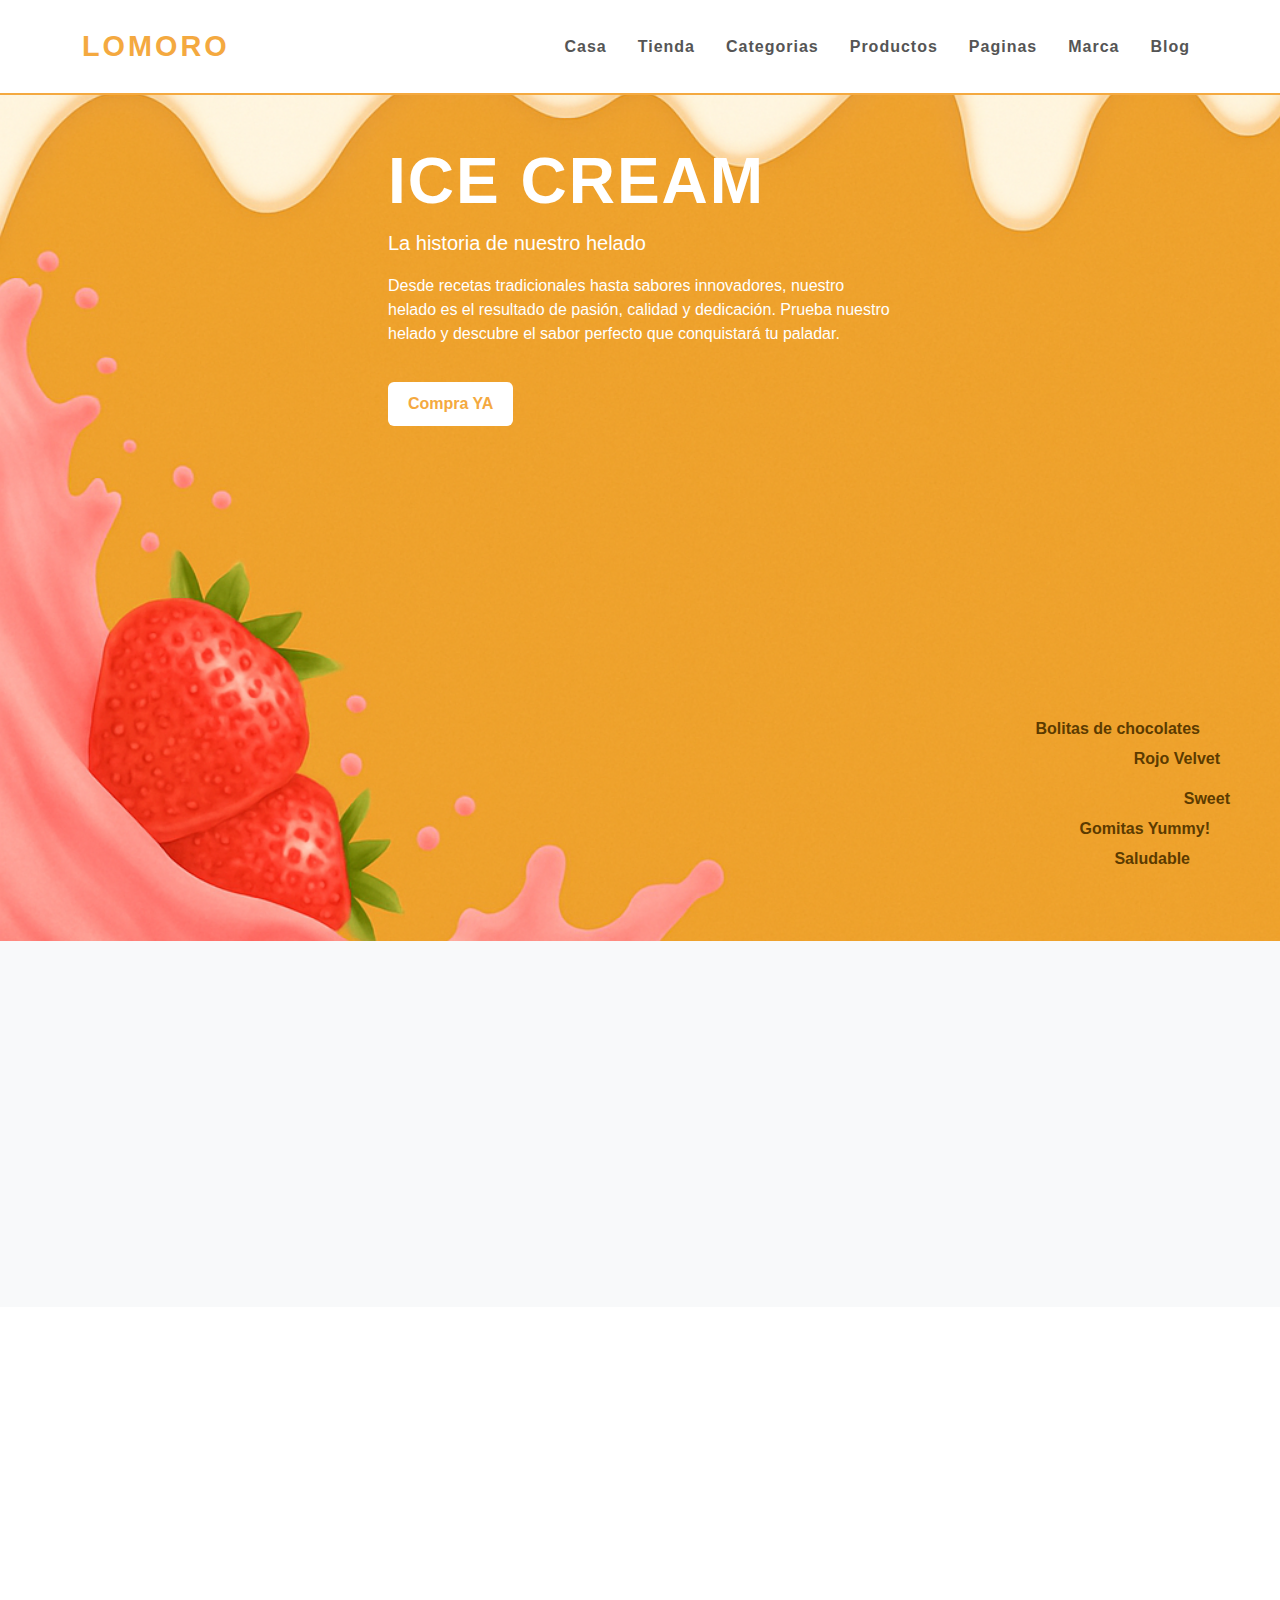
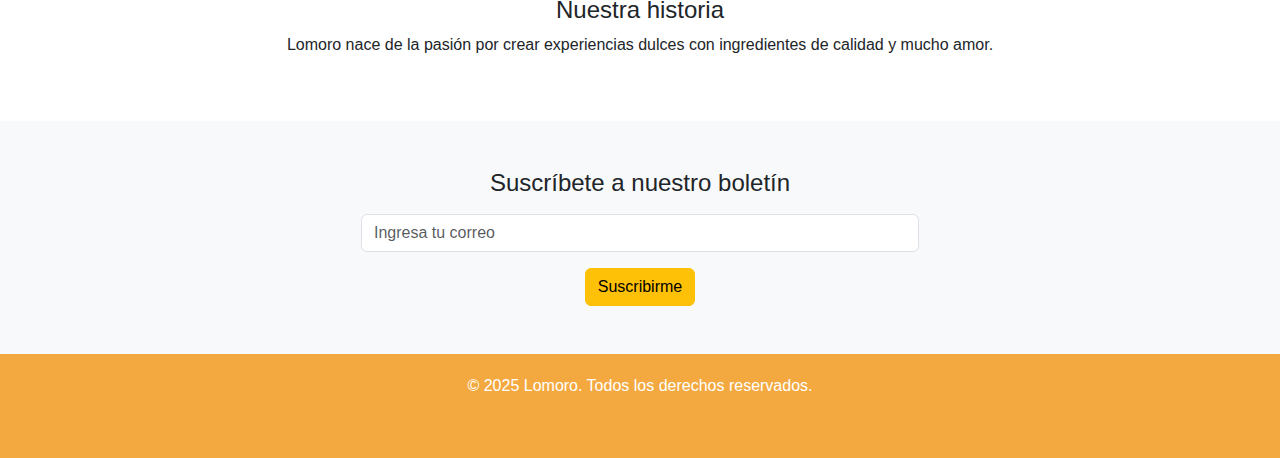
<file: index.html>
<!DOCTYPE html>
<html lang="es">
<head>
  <meta charset="UTF-8">
  <meta name="viewport" content="width=device-width, initial-scale=1">
  <title>Lomoro</title>
  <link href="https://cdn.jsdelivr.net/npm/bootstrap@5.3.3/dist/css/bootstrap.min.css" rel="stylesheet">
  <link href="https://unpkg.com/aos@2.3.1/dist/aos.css" rel="stylesheet">
  <style>
    body {
      margin: 0;
      font-family: 'Segoe UI', sans-serif;
    }

    .hero {
      min-height: 94vh;
      background-image: url('Fondo.png');
      background-size: cover;
      background-position: center;
      background-repeat: no-repeat;
      position: relative;
      color: white;
      overflow: hidden;
    }

    .hero-content {
      padding: 3rem;
      text-align: left;
      max-width: 600px;
    }

    .hero h1 {
      font-size: 4rem;
      font-weight: bold;
      letter-spacing: 2px;
    }

    .tag {
      position: absolute;
      color: #5c3b00;
      font-weight: bold;
      font-size: 1rem;
    }

    .tag1 { right: 80px; bottom: 200px; }
    .tag2 { right: 60px; bottom: 170px; }
    .tag3 { right: 50px; bottom: 130px; }
    .tag4 { right: 70px; bottom: 100px; }
    .tag5 { right: 90px; bottom: 70px; }

    .btn-order {
      background-color: white;
      color: #f4a940;
      font-weight: bold;
      border: none;
      padding: 10px 20px;
      margin-top: 20px;
    }

    .btn-order:hover {
      background-color: #fff3e0;
    }

    .navbar {
      padding: 1.25rem 1rem;
      font-weight: 600;
      letter-spacing: 1px;
      border-bottom: 2px solid #f4a940;
      background-color: #fff;
      box-shadow: 0 2px 5px rgba(0,0,0,0.05);
    }

    .navbar-brand {
      font-size: 1.8rem;
      color: #f4a940;
      letter-spacing: 3px;
      font-weight: 900;
    }

    .navbar-nav .nav-link {
      color: #555;
      margin-left: 15px;
      font-size: 1rem;
      transition: color 0.3s ease;
    }

    .navbar-nav .nav-link:hover {
      color: #f4a940;
      text-decoration: underline;
    }

    footer {
      background-color: #f4a940;
      padding: 20px 0;
      color: white;
      text-align: center;
    }
  </style>
</head>
<body>

<nav class="navbar navbar-expand-lg navbar-light bg-white shadow-sm">
  <div class="container">
    <a class="navbar-brand fw-bold" href="#">LOMORO</a>
    <button class="navbar-toggler" type="button" data-bs-toggle="collapse" data-bs-target="#navbarNav">
      <span class="navbar-toggler-icon"></span>
    </button>
    <div class="collapse navbar-collapse justify-content-end" id="navbarNav">
      <ul class="navbar-nav">
        <li class="nav-item"><a class="nav-link" href="#">Casa</a></li>
        <li class="nav-item"><a class="nav-link" href="#">Tienda</a></li>
        <li class="nav-item"><a class="nav-link" href="#">Categorias</a></li>
        <li class="nav-item"><a class="nav-link" href="#">Productos</a></li>
        <li class="nav-item"><a class="nav-link" href="#">Paginas</a></li>
        <li class="nav-item"><a class="nav-link" href="#">Marca</a></li>
        <li class="nav-item"><a class="nav-link" href="#">Blog</a></li>
      </ul>
    </div>
  </div>
</nav>

<div class="hero">
  <div class="container hero-content">
    <h1>ICE CREAM</h1>
    <p class="lead">La historia de nuestro helado</p>
    <p>Desde recetas tradicionales hasta sabores innovadores, nuestro helado es el resultado de pasión, calidad y dedicación. Prueba nuestro helado y descubre el sabor perfecto que conquistará tu paladar.</p>
    <button class="btn btn-order">Compra YA</button>
  </div>
  <div class="tag tag1">Bolitas de chocolates</div>
  <div class="tag tag2">Rojo Velvet</div>
  <div class="tag tag3">Sweet</div>
  <div class="tag tag4">Gomitas Yummy!</div>
  <div class="tag tag5">Saludable</div>
</div>

<section class="bg-light py-5">
  <div class="container text-center">
    <h2 data-aos="fade-up">Nuestros Productos</h2>
    <div class="row mt-4">
      <div class="col-md-4" data-aos="zoom-in">
        <img src="vainilla.png" class="img-fluid rounded mb-2" alt="Vainilla" style="height: 100px;">
        <h6>Helado 1</h6>
        <h5>Clásico Vainilla</h5>
        <p>Sabor cremoso tradicional con un toque moderno.</p>
      </div>
      <div class="col-md-4" data-aos="zoom-in" data-aos-delay="100">
        <img src="fresa.png" class="img-fluid rounded mb-2" alt="Fresa" style="height: 100px;">
        <h6>Helado 2</h6>
        <h5>Fresa Salvaje</h5>
        <p>Hecho con fresas frescas y naturales.</p>
      </div>
      <div class="col-md-4" data-aos="zoom-in" data-aos-delay="200">
        <img src="chocolate.png" class="img-fluid rounded mb-2" alt="Chocolate" style="height: 100px;">
        <h6>Helado 3</h6>
        <h5>Chocolate Intenso</h5>
        <p>Para los verdaderos amantes del cacao.</p>
      </div>
    </div>
  </div>
</section>

<section class="text-center py-5 bg-white">
  <div class="container">
    <h3 data-aos="fade-up">Lo que dicen nuestros clientes</h3>
    <div class="row mt-4">
      <div class="col-md-4" data-aos="fade-right">
        <p>"¡El mejor helado que he probado! Sabor auténtico."</p>
        <strong>- María G.</strong>
      </div>
      <div class="col-md-4" data-aos="fade-up">
        <p>"Me encanta la variedad. Siempre encuentro algo nuevo."</p>
        <strong>- Juan L.</strong>
      </div>
      <div class="col-md-4" data-aos="fade-left">
        <p>"Fresas naturales de verdad, se nota en cada cucharada."</p>
        <strong>- Ana P.</strong>
      </div>
    </div>
  </div>
</section>

<section class="text-center py-5">
  <div class="container">
    <h4>Nuestra historia</h4>
    <p>Lomoro nace de la pasión por crear experiencias dulces con ingredientes de calidad y mucho amor.</p>
  </div>
</section>

<section class="text-center py-5 bg-light">
  <div class="container">
    <h4>Suscríbete a nuestro boletín</h4>
    <input type="email" class="form-control w-50 mx-auto mt-3" placeholder="Ingresa tu correo">
    <button class="btn btn-warning mt-3">Suscribirme</button>
  </div>
</section>

<footer>
  <p>&copy; 2025 Lomoro. Todos los derechos reservados.</p>
  <div>
    <a href="#" class="text-white mx-2"><i class="bi bi-facebook"></i></a>
    <a href="#" class="text-white mx-2"><i class="bi bi-instagram"></i></a>
    <a href="#" class="text-white mx-2"><i class="bi bi-twitter"></i></a>
  </div>
</footer>

<script src="https://cdn.jsdelivr.net/npm/bootstrap@5.3.3/dist/js/bootstrap.bundle.min.js"></script>
<script src="https://unpkg.com/aos@2.3.1/dist/aos.js"></script>
<script>AOS.init();</script>
</body>
</html>
</file>
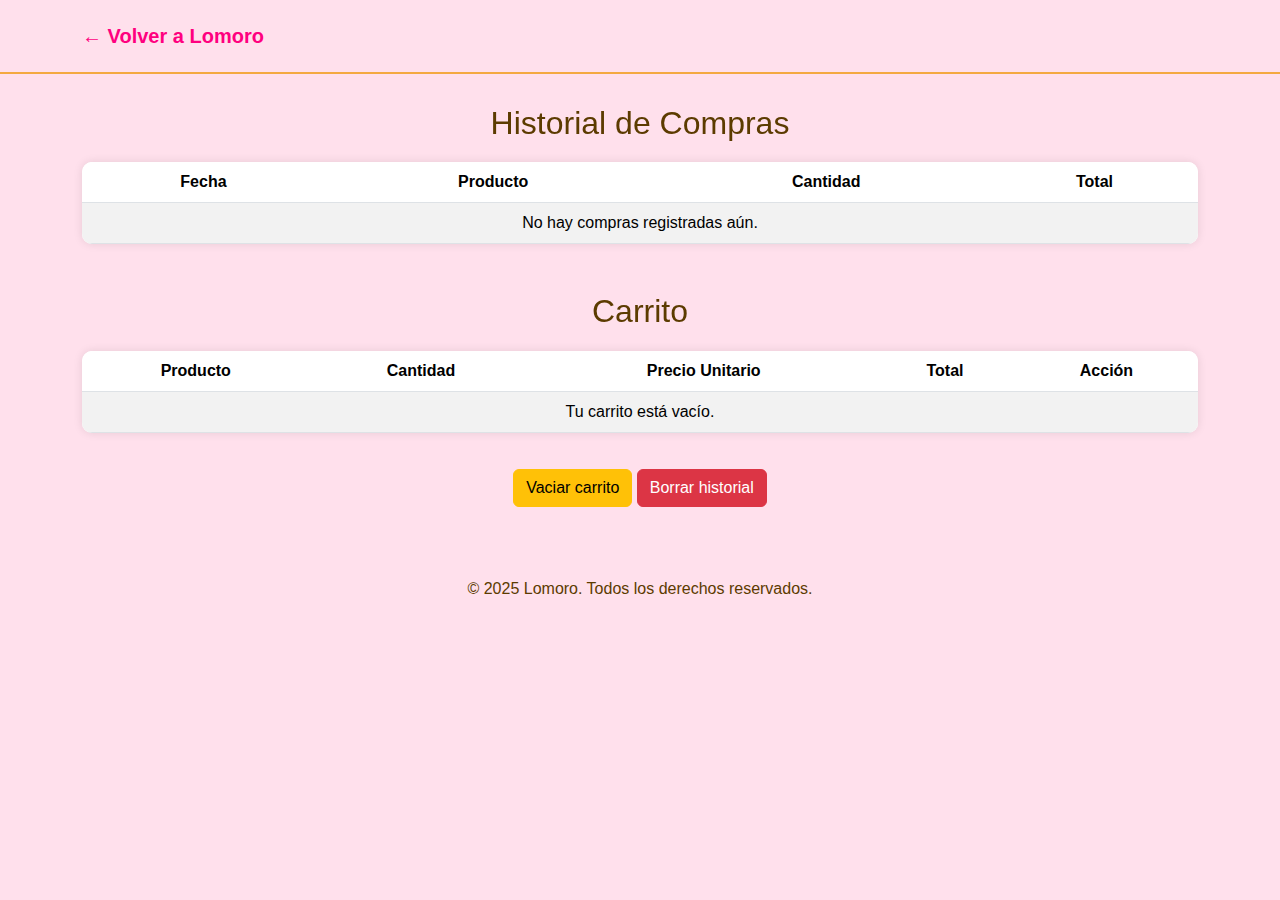
<file: Carrito.html>
<!DOCTYPE html>
<html lang="es">
<head>
  <meta charset="UTF-8" />
  <meta name="viewport" content="width=device-width, initial-scale=1" />
  <title>Historial de Compras - Lomoro</title>
  <link href="https://cdn.jsdelivr.net/npm/bootstrap@5.3.3/dist/css/bootstrap.min.css" rel="stylesheet" />
  <link rel="stylesheet" href="https://unpkg.com/aos@2.3.1/dist/aos.css" />
  <style>
    body {
      background-color: #ffe0ec;
      font-family: 'Segoe UI', sans-serif;
    }

    .navbar {
      padding: 1rem;
      background-color: #ffe0ec;
      border-bottom: 2px solid #f4a940;
    }

    .navbar-brand {
      color: #ff007f;
      font-weight: 900;
    }

    .container h2 {
      margin-top: 30px;
      color: #5c3b00;
    }

    table {
      margin-top: 20px;
      background: white;
      border-radius: 10px;
      overflow: hidden;
      box-shadow: 0 0 10px rgba(0,0,0,0.1);
    }

    th {
      background-color: #f4a940;
      color: #5c3b00;
    }

    td, th {
      text-align: center;
      vertical-align: middle;
    }

    footer {
      margin-top: 50px;
      padding: 20px;
      background-color: #ffe0ec;
      color: #5c3b00;
      text-align: center;
    }

    #btn-limpiar, #btn-vaciar-carrito {
      margin-top: 20px;
    }
  </style>
</head>
<body>
  <nav class="navbar navbar-light">
    <div class="container">
      <a class="navbar-brand" href="index.html">← Volver a Lomoro</a>
    </div>
  </nav>

  <div class="container">
    <h2 class="text-center" data-aos="fade-up">Historial de Compras</h2>

    <table class="table table-striped table-hover" data-aos="fade-up" data-aos-delay="200">
      <thead>
        <tr>
          <th>Fecha</th>
          <th>Producto</th>
          <th>Cantidad</th>
          <th>Total</th>
        </tr>
      </thead>
      <tbody id="tablaHistorial"></tbody>
    </table>

    <h2 class="text-center mt-5" data-aos="fade-up">Carrito</h2>

    <table class="table table-striped table-hover" data-aos="fade-up" data-aos-delay="200">
      <thead>
        <tr>
          <th>Producto</th>
          <th>Cantidad</th>
          <th>Precio Unitario</th>
          <th>Total</th>
          <th>Acción</th>
        </tr>
      </thead>
      <tbody id="tablaCarrito"></tbody>
    </table>

    <div class="text-center">
      <button id="btn-vaciar-carrito" class="btn btn-warning">Vaciar carrito</button>
      <button id="btn-limpiar" class="btn btn-danger">Borrar historial</button>
    </div>
  </div>

  <footer>
    &copy; 2025 Lomoro. Todos los derechos reservados.
  </footer>

  <script src="https://cdn.jsdelivr.net/npm/bootstrap@5.3.3/dist/js/bootstrap.bundle.min.js"></script>
  <script src="https://unpkg.com/aos@2.3.1/dist/aos.js"></script>
  <script>
    AOS.init();

    function mostrarHistorial() {
      const historial = JSON.parse(localStorage.getItem("historialCompras")) || [];
      const tbody = document.getElementById("tablaHistorial");
      if (!tbody) return;

      tbody.innerHTML = "";

      if (historial.length === 0) {
        tbody.innerHTML = `<tr><td colspan="4" class="text-center">No hay compras registradas aún.</td></tr>`;
        return;
      }

      historial.forEach(compra => {
        const tr = document.createElement("tr");
        tr.innerHTML = `
          <td>${compra.fecha}</td>
          <td>${compra.nombre}</td>
          <td>${compra.cantidad}</td>
          <td>$${compra.total.toLocaleString('es-ES')}</td>
        `;
        tbody.appendChild(tr);
      });
    }

    function mostrarCarrito() {
      const carrito = JSON.parse(localStorage.getItem("carrito")) || [];
      const tbody = document.getElementById("tablaCarrito");
      if (!tbody) return;

      tbody.innerHTML = "";

      if (carrito.length === 0) {
        tbody.innerHTML = `<tr><td colspan="5" class="text-center">Tu carrito está vacío.</td></tr>`;
        return;
      }

      carrito.forEach(item => {
        const tr = document.createElement("tr");
        const total = item.precio * item.cantidad;

        tr.innerHTML = `
          <td>${item.nombre}</td>
          <td>${item.cantidad}</td>
          <td>$${item.precio.toFixed(2)}</td>
          <td>$${total.toFixed(2)}</td>
          <td><button class="btn btn-danger btn-sm btn-eliminar">Eliminar</button></td>
        `;

        tr.querySelector(".btn-eliminar").addEventListener("click", () => {
          eliminarDelCarrito(item.nombre);
        });

        tbody.appendChild(tr);
      });
    }

    function eliminarDelCarrito(nombreProducto) {
      let carrito = JSON.parse(localStorage.getItem("carrito")) || [];
      carrito = carrito.filter(item => item.nombre !== nombreProducto);
      localStorage.setItem("carrito", JSON.stringify(carrito));
      mostrarCarrito();
    }

    const btnLimpiarHistorial = document.getElementById("btn-limpiar");
    if (btnLimpiarHistorial) {
      btnLimpiarHistorial.addEventListener("click", () => {
        if (confirm("¿Quieres borrar todo el historial?")) {
          localStorage.removeItem("historialCompras");
          mostrarHistorial();
        }
      });
    }

    const btnVaciarCarrito = document.getElementById("btn-vaciar-carrito");
    if (btnVaciarCarrito) {
      btnVaciarCarrito.addEventListener("click", () => {
        if (confirm("¿Quieres vaciar el carrito completo?")) {
          localStorage.removeItem("carrito");
          mostrarCarrito();
        }
      });
    }

    window.addEventListener("DOMContentLoaded", () => {
      mostrarHistorial();
      mostrarCarrito();
    });
  </script>
</body>
</html>
</file>
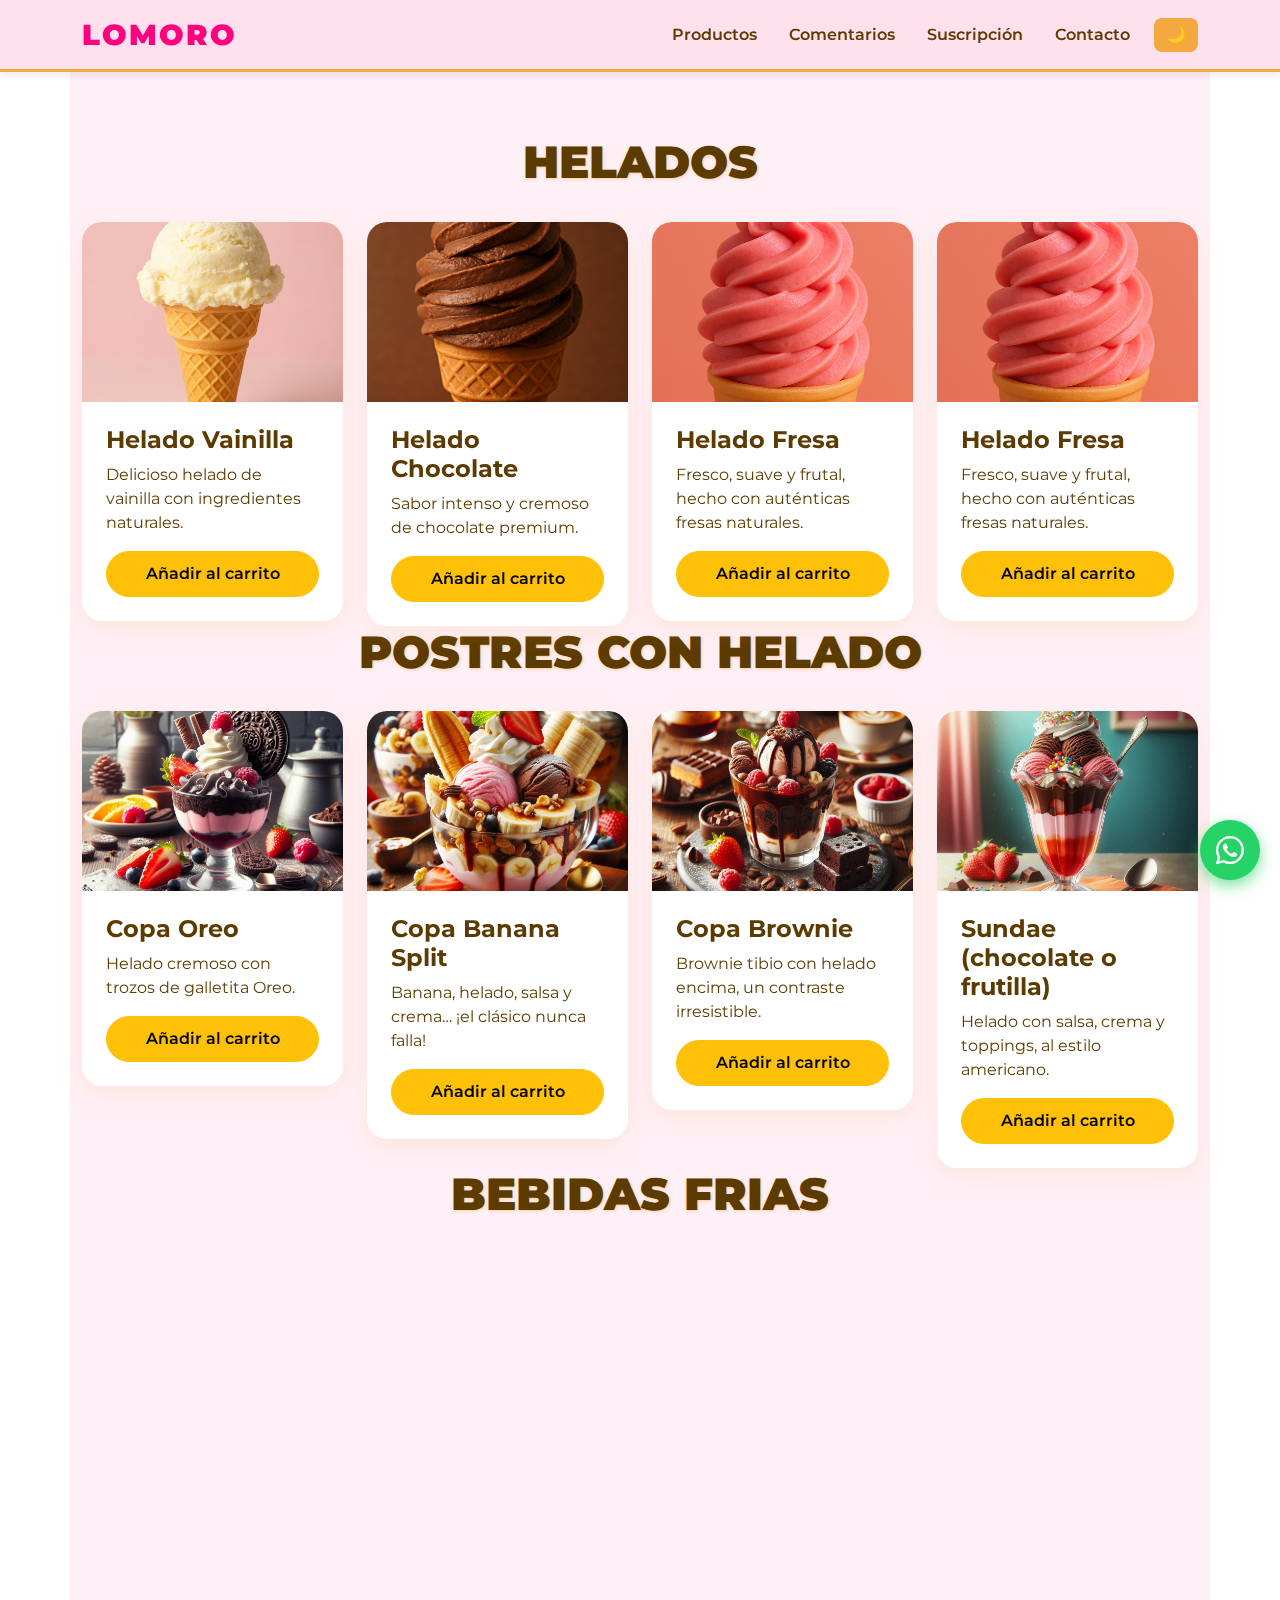
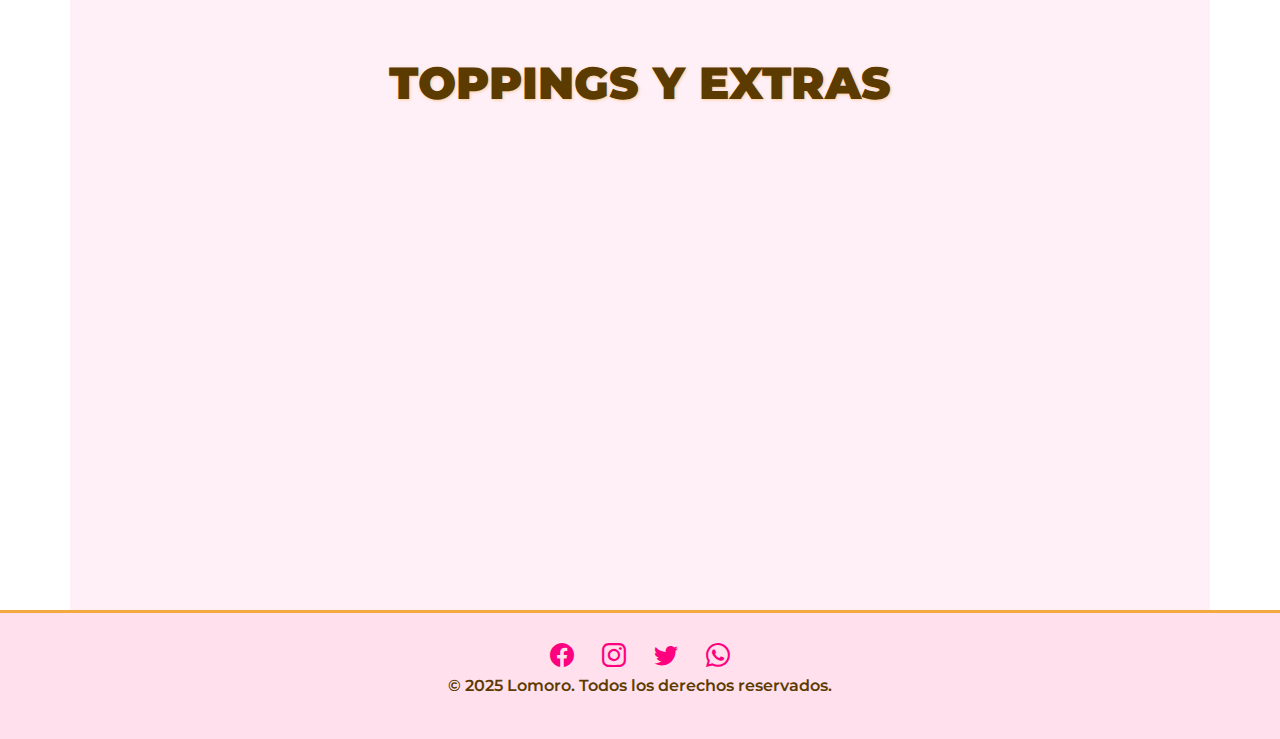
<file: producto.html>
<!DOCTYPE html>
<html lang="en">
<head>
  <meta charset="UTF-8" />
  <meta name="viewport" content="width=device-width, initial-scale=1.0" />
  <title>Productos</title>
  <link
    href="https://cdn.jsdelivr.net/npm/bootstrap@5.3.3/dist/css/bootstrap.min.css"
    rel="stylesheet"
  />
  <link
    href="https://cdn.jsdelivr.net/npm/bootstrap-icons@1.10.5/font/bootstrap-icons.css"
    rel="stylesheet"
  />
  <link href="https://unpkg.com/aos@2.3.1/dist/aos.css" rel="stylesheet" />
  <link
    href="https://fonts.googleapis.com/css2?family=Montserrat:wght@400;700&display=swap"
    rel="stylesheet"/>
  <link rel="stylesheet" href="Css/nav.css" />
  <link rel="icon" href="logoo.png" type="image/png" />
</head>
<body>
  <!-- Navbar -->
  <nav class="navbar navbar-expand-lg" id="colorOsc">
    <div class="container">
      <a class="navbar-brand" href="index.html">LOMORO</a>
      <button
        class="navbar-toggler"
        type="button"
        data-bs-toggle="collapse"
        data-bs-target="#navbarNav"
        aria-controls="navbarNav"
        aria-expanded="false"
        aria-label="Toggle navigation"
      >
        <span class="navbar-toggler-icon"></span>
      </button>
      <div class="collapse navbar-collapse justify-content-end" id="navbarNav">
        <ul class="navbar-nav align-items-lg-center gap-3">
          <li class="nav-item"><a class="nav-link" href="#productos">Productos</a></li>
          <li class="nav-item"><a class="nav-link" href="#testimonios">Comentarios</a></li>
          <li class="nav-item"><a class="nav-link" href="#suscripcion">Suscripción</a></li>
          <li class="nav-item"><a class="nav-link" href="#contacto">Contacto</a></li>
          <li class="nav-item">
            <button
              class="btn btn-darkmode"
              id="toggleDarkMode"
              aria-label="Cambiar modo oscuro"
            >
              🌙
            </button>
          </li>
        </ul>
      </div>
    </div>
  </nav>

<section id="productos" class="container">
  <h2>HELADOS</h2>
  <div class="row g-4">
    <div class="col-sm-6 col-md-4 col-lg-3">
      <div class="card" data-aos="zoom-in">
        <img src="vainilla.png" class="card-img-top helado-img" alt="Helado Vainilla" loading="lazy" />
        <div class="card-body">
          <h5 class="card-title">Helado Vainilla</h5>
          <p class="card-text">Delicioso helado de vainilla con ingredientes naturales.</p>
          <button class="btn btn-warning w-100" onclick="agregarAlHistorial('Helado de Vainilla,1500')">Añadir al carrito</button>
        </div>
      </div>
    </div>

    <div class="col-sm-6 col-md-4 col-lg-3">
      <div class="card" data-aos="zoom-in" data-aos-delay="100">
        <img src="chocolate.png" class="card-img-top helado-img" alt="Helado Chocolate" loading="lazy" />
        <div class="card-body">
          <h5 class="card-title">Helado Chocolate</h5>
          <p class="card-text">Sabor intenso y cremoso de chocolate premium.</p>
          <button class="btn btn-warning w-100" onclick="agregarAlHistorial('Helado de Chocolate,1500')">Añadir al carrito</button>
        </div>
      </div>
    </div>

    <div class="col-sm-6 col-md-4 col-lg-3">
      <div class="card" data-aos="zoom-in" data-aos-delay="200">
        <img src="fresa.png" class="card-img-top helado-img" alt="Helado Fresa" loading="lazy" />
        <div class="card-body">
          <h5 class="card-title">Helado Fresa</h5>
          <p class="card-text">Fresco, suave y frutal, hecho con auténticas fresas naturales.</p>
          <button class="btn btn-warning w-100" onclick="agregarAlHistorial('Helado de Fresa,1500')">Añadir al carrito</button>
        </div>
      </div>
    </div>

    <div class="col-sm-6 col-md-4 col-lg-3">
      <div class="card" data-aos="zoom-in" data-aos-delay="300">
        <img src="fresa.png" class="card-img-top helado-img" alt="Helado Fresa" loading="lazy" />
        <div class="card-body">
          <h5 class="card-title">Helado Fresa</h5>
          <p class="card-text">Fresco, suave y frutal, hecho con auténticas fresas naturales.</p>
          <button class="btn btn-warning w-100" onclick="agregarAlHistorial('Helado de Fresa,1500')">Añadir al carrito</button>
        </div>
      </div>
    </div>
  </div>

  <h2>POSTRES CON HELADO</h2>
  <div class="row g-4">
    <div class="col-sm-6 col-md-4 col-lg-3">
      <div class="card" data-aos="zoom-in">
        <img src="CopaOreo.jpg" class="card-img-top helado-img" alt="Copa Oreo" loading="lazy" />
        <div class="card-body">
          <h5 class="card-title">Copa Oreo</h5>
          <p class="card-text">Helado cremoso con trozos de galletita Oreo.</p>
          <button class="btn btn-warning w-100" onclick="agregarAlHistorial('Copa Oreo,1600')">Añadir al carrito</button>
        </div>
      </div>
    </div>

    <div class="col-sm-6 col-md-4 col-lg-3">
      <div class="card" data-aos="zoom-in" data-aos-delay="100">
        <img src="CopaBananaSplit.jpg" class="card-img-top helado-img" alt="Copa Banana Split" loading="lazy" />
        <div class="card-body">
          <h5 class="card-title">Copa Banana Split</h5>
          <p class="card-text">Banana, helado, salsa y crema… ¡el clásico nunca falla!</p>
          <button class="btn btn-warning w-100" onclick="agregarAlHistorial('Copa Banana Split,2000')">Añadir al carrito</button>
        </div>
      </div>
    </div>

    <div class="col-sm-6 col-md-4 col-lg-3">
      <div class="card" data-aos="zoom-in" data-aos-delay="200">
        <img src="CopaBrownie.jpg" class="card-img-top helado-img" alt="Copa Brownie" loading="lazy" />
        <div class="card-body">
          <h5 class="card-title">Copa Brownie</h5>
          <p class="card-text">Brownie tibio con helado encima, un contraste irresistible.</p>
          <button class="btn btn-warning w-100" onclick="agregarAlHistorial('Copa Brownie,1900')">Añadir al carrito</button>
        </div>
      </div>
    </div>

    <div class="col-sm-6 col-md-4 col-lg-3">
      <div class="card" data-aos="zoom-in" data-aos-delay="300">
        <img src="sundae.jpg" class="card-img-top helado-img" alt="Sundae" loading="lazy" />
        <div class="card-body">
          <h5 class="card-title">Sundae (chocolate o frutilla)</h5>
          <p class="card-text">Helado con salsa, crema y toppings, al estilo americano.</p>
          <button class="btn btn-warning w-100" onclick="agregarAlHistorial('Sundae Chocolate/Frutilla,1700')">Añadir al carrito</button>
        </div>
      </div>
    </div>
  </div>

  <h2>BEBIDAS FRIAS</h2>
  <div class="row g-4">
    <div class="col-sm-6 col-md-4 col-lg-3">
      <div class="card" data-aos="zoom-in">
        <img src="vainilla.png" class="card-img-top helado-img" alt="Helado Vainilla" loading="lazy" />
        <div class="card-body">
          <h5 class="card-title">Helado Vainilla</h5>
          <p class="card-text">Delicioso helado de vainilla con ingredientes naturales.</p>
          <button class="btn btn-warning w-100" onclick="agregarAlHistorial('Helado de Vainilla,1500')">Añadir al carrito</button>
        </div>
      </div>
    </div>
    
    <div class="col-sm-6 col-md-4 col-lg-3">
      <div class="card" data-aos="zoom-in" data-aos-delay="100">
        <img src="chocolate.png" class="card-img-top helado-img" alt="Helado Chocolate" loading="lazy" />
        <div class="card-body">
          <h5 class="card-title">Helado Chocolate</h5>
          <p class="card-text">Sabor intenso y cremoso de chocolate premium.</p>
          <button class="btn btn-warning w-100" onclick="agregarAlHistorial('Helado de Chocolate,1500')">Añadir al carrito</button>
        </div>
      </div>
    </div>
    
    <div class="col-sm-6 col-md-4 col-lg-3">
      <div class="card" data-aos="zoom-in" data-aos-delay="200">
        <img src="fresa.png" class="card-img-top helado-img" alt="Helado Fresa" loading="lazy" />
        <div class="card-body">
          <h5 class="card-title">Helado Fresa</h5>
          <p class="card-text">Fresco, suave y frutal, hecho con auténticas fresas naturales.</p>
          <button class="btn btn-warning w-100" onclick="agregarAlHistorial('Helado de Fresa,1500')">Añadir al carrito</button>
        </div>
      </div>
    </div>
    
    <div class="col-sm-6 col-md-4 col-lg-3">
      <div class="card" data-aos="zoom-in" data-aos-delay="300">
        <img src="fresa.png" class="card-img-top helado-img" alt="Helado Fresa" loading="lazy" />
        <div class="card-body">
          <h5 class="card-title">Helado Fresa</h5>
          <p class="card-text">Fresco, suave y frutal, hecho con auténticas fresas naturales.</p>
          <button class="btn btn-warning w-100" onclick="agregarAlHistorial('Helado de Fresa,1500')">Añadir al carrito</button>
        </div>
      </div>
    </div>
  </div>

  <h2>TOPPINGS Y EXTRAS</h2>
  <div class="row g-4">
    <div class="col-sm-6 col-md-4 col-lg-3">
      <div class="card" data-aos="zoom-in">
        <img src="vainilla.png" class="card-img-top helado-img" alt="Helado Vainilla" loading="lazy" />
        <div class="card-body">
          <h5 class="card-title">Helado Vainilla</h5>
          <p class="card-text">Delicioso helado de vainilla con ingredientes naturales.</p>
          <button class="btn btn-warning w-100" onclick="agregarAlHistorial('Helado de Vainilla,1500')">Añadir al carrito</button>
        </div>
      </div>
    </div>
    
    <div class="col-sm-6 col-md-4 col-lg-3">
      <div class="card" data-aos="zoom-in" data-aos-delay="100">
        <img src="chocolate.png" class="card-img-top helado-img" alt="Helado Chocolate" loading="lazy" />
        <div class="card-body">
          <h5 class="card-title">Helado Chocolate</h5>
          <p class="card-text">Sabor intenso y cremoso de chocolate premium.</p>
          <button class="btn btn-warning w-100" onclick="agregarAlHistorial('Helado de Chocolate,1500')">Añadir al carrito</button>
        </div>
      </div>
    </div>
    
    <div class="col-sm-6 col-md-4 col-lg-3">
      <div class="card" data-aos="zoom-in" data-aos-delay="200">
        <img src="fresa.png" class="card-img-top helado-img" alt="Helado Fresa" loading="lazy" />
        <div class="card-body">
          <h5 class="card-title">Helado Fresa</h5>
          <p class="card-text">Fresco, suave y frutal, hecho con auténticas fresas naturales.</p>
          <button class="btn btn-warning w-100" onclick="agregarAlHistorial('Helado de Fresa,1500')">Añadir al carrito</button>
        </div>
      </div>
    </div>
    
    <div class="col-sm-6 col-md-4 col-lg-3">
      <div class="card" data-aos="zoom-in" data-aos-delay="300">
        <img src="fresa.png" class="card-img-top helado-img" alt="Helado Fresa" loading="lazy" />
        <div class="card-body">
          <h5 class="card-title">Helado Fresa</h5>
          <p class="card-text">Fresco, suave y frutal, hecho con auténticas fresas naturales.</p>
          <button class="btn btn-warning w-100" onclick="agregarAlHistorial('Helado de Fresa,1500')">Añadir al carrito</button>
        </div>
      </div>
    </div>
  </div>
</section>


  <!-- Puedes continuar agregando las secciones Bebidas Frias y Toppings y Extras con el mismo patrón -->



  <!-- Footer -->
  <footer>
    <div class="social-icons">
      <a href="#" aria-label="Facebook"><i class="bi bi-facebook"></i></a>
      <a href="#" aria-label="Instagram"><i class="bi bi-instagram"></i></a>
      <a href="#" aria-label="Twitter"><i class="bi bi-twitter"></i></a>
      <a href="#" aria-label="WhatsApp"><i class="bi bi-whatsapp"></i></a>
    </div>
    <p>&copy; 2025 Lomoro. Todos los derechos reservados.</p>
  </footer>

  <!-- Botón WhatsApp flotante -->
  <a
    href="https://wa.me/1234567890"
    target="_blank"
    rel="noopener noreferrer"
    class="btn-whatsapp"
    aria-label="WhatsApp"
  >
    <i class="bi bi-whatsapp"></i>
  </a>

  <!-- Scripts externos -->
  <script src="https://cdn.jsdelivr.net/npm/bootstrap@5.3.3/dist/js/bootstrap.bundle.min.js"></script>
  <script src="https://unpkg.com/aos@2.3.1/dist/aos.js"></script>

  <!-- Script modularizado -->
  <script>
    const App = (() => {
      // Modo oscuro
      const toggleDarkModeBtn = document.getElementById('toggleDarkMode');
      const initDarkMode = () => {
        if (localStorage.getItem('modoOscuro') === 'activo') {
          document.body.classList.add('dark');
          toggleDarkModeBtn.textContent = '☀️';
        } else {
          toggleDarkModeBtn.textContent = '🌙';
        }
        toggleDarkModeBtn.addEventListener('click', () => {
          document.body.classList.toggle('dark');
          if (document.body.classList.contains('dark')) {
            localStorage.setItem('modoOscuro', 'activo');
            toggleDarkModeBtn.textContent = '☀️';
          } else {
            localStorage.setItem('modoOscuro', 'inactivo');
            toggleDarkModeBtn.textContent = '🌙';
          }
        });
      };

      // Formularios validación
      const initFormValidation = () => {
        // Suscripción
        const formSuscripcion = document.getElementById('formSuscripcion');
        if (formSuscripcion) {
          formSuscripcion.addEventListener('submit', e => {
            e.preventDefault();
            const email = e.target.querySelector('input[type="email"]').value.trim();
            if (!email || !email.includes('@')) {
              alert('Por favor ingresa un correo válido.');
              return;
            }
            alert('¡Gracias por suscribirte!');
            e.target.reset();
          });
        }

        // Contacto
        const formContacto = document.getElementById('formContacto');
        if (formContacto) {
          formContacto.addEventListener('submit', e => {
            e.preventDefault();
            const nombre = e.target.querySelector('input[type="text"]').value.trim();
            const email = e.target.querySelector('input[type="email"]').value.trim();
            const mensaje = e.target.querySelector('textarea').value.trim();
            if (!nombre || !email.includes('@') || !mensaje) {
              alert('Por favor completa todos los campos correctamente.');
              return;
            }
            alert('¡Mensaje enviado! Te responderemos pronto.');
            e.target.reset();
          });
        }
      };

      // Agregar producto al historial
      const agregarAlHistorial = (producto) => {
        const historial = JSON.parse(localStorage.getItem('historialCompras')) || [];
        historial.push({
          producto,
          fecha: new Date().toLocaleString(),
        });
        localStorage.setItem('historialCompras', JSON.stringify(historial));
        alert('Producto añadido al carrito: ' + producto);
      };

      // Inicializar AOS
      const initAOS = () => {
        AOS.init();
      };

      // Inicializar todo
      const init = () => {
        initDarkMode();
        initFormValidation();
        initAOS();
      };

      return {
        init,
        agregarAlHistorial, // Exponemos esta función para usar en inline onclick
      };
    })();

    document.addEventListener('DOMContentLoaded', () => {
      App.init();
    });
    // Para que onclick en botones pueda llamar a esta función sin ser global:
    window.agregarAlHistorial = App.agregarAlHistorial;
  </script>
</body>
</html>
</file>
<file: Css/nav.css>
/* General */
body {
  margin: 0;
  font-family: "Montserrat", sans-serif;
  transition: background-color 0.4s ease, color 0.4s ease;
  background-color: #fff;
  color: #5c3b00;
}

/* Modo oscuro */
body.dark {
  background-color: #1f1f1f;
  color: #f0e9e9;
}

/* Navbar */
nav.navbar {
  background-color: #ffe0ec;
  border-bottom: 3px solid #f4a940;
  box-shadow: 0 2px 8px rgba(0, 0, 0, 0.1);
  font-weight: 600;
  position: sticky;
  top: 0;
  z-index: 1030;
}

nav.navbar .navbar-brand {
  color: #ff007f;
  font-weight: 900;
  font-size: 1.8rem;
  letter-spacing: 2px;
}

nav.navbar .nav-link {
  color: #5c3b00;
  transition: color 0.3s ease;
  font-weight: 600;
}

nav.navbar .nav-link:hover,
nav.navbar .nav-link:focus {
  color: #f4a940;
  text-decoration: underline;
}

nav.navbar .btn-darkmode {
  background-color: #f4a940;
  color: #5c3b00;
  border: none;
  padding: 5px 12px;
  border-radius: 8px;
  font-weight: 700;
  cursor: pointer;
  transition: background-color 0.3s ease;
}

nav.navbar .btn-darkmode:hover {
  background-color: #d99400;
  color: #fff;
}

body.dark nav.navbar {
  background-color: #2b2b2b;
  border-bottom: 3px solid #444;
}

body.dark nav.navbar .navbar-brand {
  color: #ff66a3; /* un rosa clarito para resaltar en fondo oscuro */
}

body.dark nav.navbar .nav-link {
  color: #f0e9e9;
}

body.dark nav.navbar .nav-link:hover,
body.dark nav.navbar .nav-link:focus {
  color: #f4a940;
}

body.dark nav.navbar .btn-darkmode {
  background-color: #444;
  color: #fff;
}

body.dark nav.navbar .btn-darkmode:hover {
  background-color: #666;
}

body.dark footer {
  background-color: #2b2b2b;
  color: #f0e9e9;
}

/* Productos Section */
section#productos {
  background-color: #fff0f7;
  padding-top: 4rem;
  padding-bottom: 4rem;
}

#productos h2 {
  font-weight: 900;
  font-size: 2.8rem;
  margin-bottom: 2rem;
  text-align: center;
  color: #5c3b00;
  text-shadow: 1px 1px 3px rgba(244, 169, 64, 0.5);
}

#productos .card {
  border: none;
  border-radius: 20px;
  box-shadow: 0 8px 25px rgba(244, 169, 64, 0.15);
  transition: transform 0.3s ease, box-shadow 0.3s ease;
  cursor: pointer;
  background-color: #fff;
}

#productos .card:hover {
  transform: translateY(-10px);
  box-shadow: 0 15px 40px rgba(244, 169, 64, 0.4);
}

#productos .card img {
  border-radius: 20px 20px 0 0;
  object-fit: cover;
  height: 180px;
  width: 100%;
}

#productos .card-body {
  padding: 1.5rem;
  color: #5c3b00;
}

#productos .card-title {
  font-weight: 700;
  font-size: 1.5rem;
}

#productos .btn-warning {
  border-radius: 25px;
  padding: 10px 25px;
  font-weight: 600;
  transition: background-color 0.3s ease;
}

body.dark section#productos {
  background-color: #2b2b2b;
}

body.dark #productos h2 {
  color: #f0e9e9;
  text-shadow: 1px 1px 3px rgba(255, 200, 100, 0.4);
}

body.dark #productos .card {
  background-color: #3a3a3a;
  box-shadow: 0 8px 25px rgba(255, 200, 100, 0.1);
}

body.dark #productos .card:hover {
  box-shadow: 0 15px 40px rgba(255, 200, 100, 0.3);
}

body.dark #productos .card-body {
  color: #f0e9e9;
}

/* Footer */
footer {
  background-color: #ffe0ec;
  padding: 25px 0;
  border-top: 3px solid #f4a940;
  color: #5c3b00;
  font-weight: 600;
  text-align: center;
  font-size: 1rem;
}

body.dark footer {
  background-color: #2b2b2b;
  color: #f0e9e9;
}

.social-icons a {
  color: #ff007f;
  margin: 0 12px;
  font-size: 1.5rem;
  transition: transform 0.3s ease, color 0.3s ease;
  display: inline-block;
}

.social-icons a:hover {
  color: #d0006f;
  transform: scale(1.3);
}

/* Botón WhatsApp flotante */
.btn-whatsapp {
  position: fixed;
  bottom: 20px;
  right: 20px;
  background-color: #25d366;
  border-radius: 50%;
  width: 60px;
  height: 60px;
  box-shadow: 0 6px 15px rgba(37, 211, 102, 0.6);
  color: white;
  font-size: 28px;
  display: flex;
  align-items: center;
  justify-content: center;
  z-index: 1100;
  cursor: pointer;
  transition: background-color 0.3s ease;
}

.btn-whatsapp:hover {
  background-color: #128c4a;
  box-shadow: 0 10px 25px rgba(18, 140, 74, 0.8);
}
</file>
